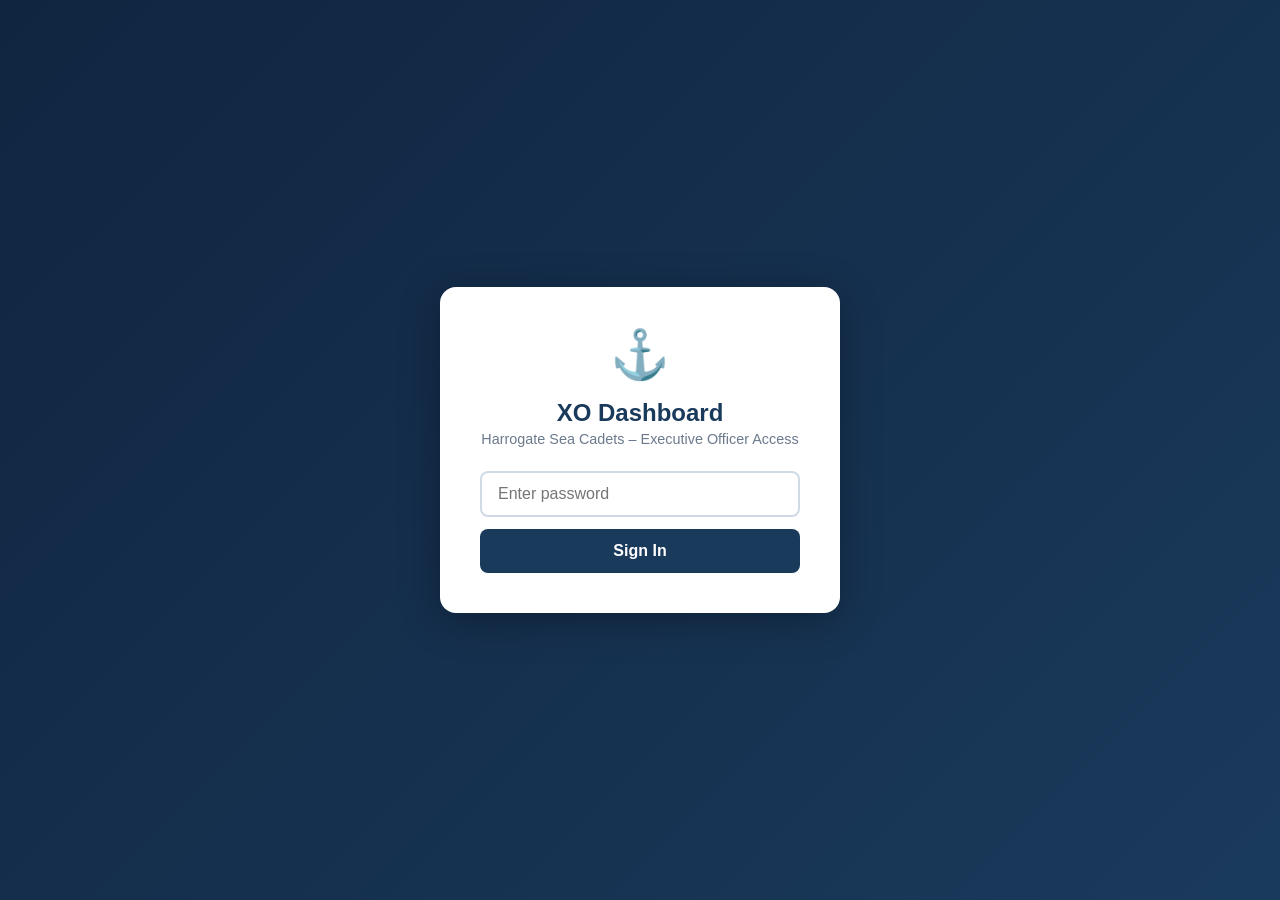
<file: xo/index.html>
<!DOCTYPE html>
<html lang="en">
<head>
<meta charset="UTF-8"/>
<meta name="viewport" content="width=device-width,initial-scale=1"/>
<title>XO Dashboard – Harrogate Sea Cadets</title>
<style>
*{box-sizing:border-box;margin:0;padding:0}
:root{
  --navy:#1a3a5c;--navy-dark:#102540;--navy-light:#234f7d;
  --gold:#c9a84c;--gold-light:#e8c76a;
  --white:#fff;--bg:#f0f4f8;--card:#fff;
  --text:#1a2535;--muted:#6b7a8d;--border:#d0dae6;
  --green:#2e7d32;--red:#c62828;--orange:#e65100;
  --radius:10px;--shadow:0 2px 12px rgba(0,0,0,.08);
}
body{font-family:-apple-system,BlinkMacSystemFont,'Segoe UI',sans-serif;background:var(--bg);color:var(--text);min-height:100vh}
#login-screen{display:flex;align-items:center;justify-content:center;min-height:100vh;background:linear-gradient(135deg,var(--navy-dark),var(--navy))}
.login-card{background:var(--white);border-radius:16px;padding:40px;width:100%;max-width:400px;box-shadow:0 8px 40px rgba(0,0,0,.3);text-align:center}
.login-card .anchor{font-size:48px;margin-bottom:16px}
.login-card h1{color:var(--navy);font-size:1.5rem;margin-bottom:4px}
.login-card p{color:var(--muted);font-size:.9rem;margin-bottom:24px}
.login-card input{width:100%;padding:12px 16px;border:2px solid var(--border);border-radius:8px;font-size:1rem;margin-bottom:12px;outline:none;transition:border .2s}
.login-card input:focus{border-color:var(--navy)}
.login-card .btn-login{width:100%;padding:13px;background:var(--navy);color:var(--white);border:none;border-radius:8px;font-size:1rem;font-weight:600;cursor:pointer}
.login-error{color:var(--red);font-size:.85rem;margin-top:8px;display:none}
#app{display:none;min-height:100vh}
header{background:linear-gradient(90deg,var(--navy-dark),var(--navy));color:var(--white);padding:0 24px;display:flex;align-items:center;gap:16px;height:60px;box-shadow:0 2px 8px rgba(0,0,0,.2)}
header .logo{font-size:1.4rem}
header h1{font-size:1.1rem;font-weight:600;flex:1}
header .badge{background:var(--gold);color:var(--navy-dark);font-size:.7rem;font-weight:700;padding:2px 8px;border-radius:12px}
.sync-bar{background:var(--navy-light);color:var(--white);padding:8px 24px;font-size:.82rem;display:flex;align-items:center;gap:12px;flex-wrap:wrap}
.sync-bar button{padding:5px 14px;border-radius:6px;font-size:.8rem;font-weight:600;cursor:pointer;border:none}
.btn-sync-gold{background:var(--gold);color:var(--navy-dark)}
.btn-sync-ghost{background:rgba(255,255,255,0.15);color:#fff;border:1px solid rgba(255,255,255,0.3)!important}
#sync-status{margin-left:auto;font-size:.78rem;opacity:.8}
nav{background:var(--white);border-bottom:2px solid var(--border);padding:0 24px;display:flex;gap:4px}
.nav-btn{padding:14px 18px;border:none;background:none;cursor:pointer;font-size:.9rem;color:var(--muted);font-weight:500;border-bottom:3px solid transparent;transition:all .2s}
.nav-btn.active,.nav-btn:hover{color:var(--navy);border-bottom-color:var(--navy)}
main{padding:24px;max-width:1200px;margin:0 auto}
.page{display:none}.page.active{display:block}
.page-header{display:flex;align-items:center;justify-content:space-between;margin-bottom:24px;flex-wrap:wrap;gap:12px}
.page-header h2{font-size:1.3rem;color:var(--navy)}
.btn{padding:10px 20px;border-radius:8px;border:none;font-size:.88rem;font-weight:600;cursor:pointer;transition:all .2s;display:inline-flex;align-items:center;gap:6px}
.btn-primary{background:var(--navy);color:var(--white)}.btn-primary:hover{background:var(--navy-light)}
.btn-success{background:var(--green);color:var(--white)}
.btn-danger{background:var(--red);color:var(--white)}
.btn-outline{background:var(--white);color:var(--navy);border:2px solid var(--navy)}.btn-outline:hover{background:var(--navy);color:var(--white)}
.btn-sm{padding:6px 12px;font-size:.8rem}
.btn-gold{background:var(--gold);color:var(--navy-dark)}.btn-gold:hover{background:var(--gold-light)}
.events-grid{display:grid;grid-template-columns:repeat(auto-fill,minmax(320px,1fr));gap:16px}
.event-card{background:var(--card);border-radius:var(--radius);box-shadow:var(--shadow);overflow:hidden;transition:transform .2s}.event-card:hover{transform:translateY(-2px)}
.event-card-header{background:var(--navy);color:var(--white);padding:16px;display:flex;justify-content:space-between;align-items:flex-start}
.event-card-header h3{font-size:1rem;font-weight:600;margin-right:8px}
.status-badge{font-size:.7rem;font-weight:700;padding:3px 10px;border-radius:10px;white-space:nowrap;text-transform:uppercase}
.status-published{background:#e8f5e9;color:var(--green)}.status-draft{background:#fff3e0;color:var(--orange)}.status-archived{background:#f5f5f5;color:#666}
.event-card-body{padding:16px}
.event-meta{display:flex;flex-direction:column;gap:6px;margin-bottom:12px}
.event-meta-item{display:flex;align-items:center;gap:8px;font-size:.85rem;color:var(--muted)}
.event-meta-item .icon{width:16px;text-align:center}
.event-desc{font-size:.85rem;color:var(--text);margin-bottom:12px;line-height:1.5}
.event-card-actions{display:flex;gap:8px;flex-wrap:wrap;padding:0 16px 16px}
.form-section{background:var(--card);border-radius:var(--radius);box-shadow:var(--shadow);padding:24px;margin-bottom:20px}
.form-section h3{font-size:1rem;font-weight:600;color:var(--navy);margin-bottom:16px;padding-bottom:8px;border-bottom:2px solid var(--border)}
.form-row{display:grid;grid-template-columns:1fr 1fr;gap:16px;margin-bottom:16px}
.form-row.single{grid-template-columns:1fr}
.form-group{display:flex;flex-direction:column;gap:6px}
.form-group label{font-size:.85rem;font-weight:600;color:var(--text)}
.form-group input,.form-group select,.form-group textarea{padding:10px 14px;border:2px solid var(--border);border-radius:8px;font-size:.9rem;outline:none;transition:border .2s;font-family:inherit}
.form-group input:focus,.form-group select:focus,.form-group textarea:focus{border-color:var(--navy)}
.form-group textarea{resize:vertical;min-height:80px}
.field-builder{background:#f8fafc;border-radius:8px;border:2px dashed var(--border);padding:16px;margin-bottom:16px}
.field-item{background:var(--white);border:1px solid var(--border);border-radius:8px;padding:14px;margin-bottom:10px;display:flex;gap:12px;align-items:flex-start}
.field-item-body{flex:1;display:grid;grid-template-columns:1fr 160px;gap:10px;align-items:center}
.field-item-controls{display:flex;flex-direction:column;gap:4px}
.field-item-controls button{background:none;border:1px solid var(--border);border-radius:4px;padding:3px 7px;cursor:pointer;font-size:.75rem;color:var(--muted)}
.field-item-controls button:hover{background:var(--bg)}
.field-options-row{grid-column:1/-1;margin-top:6px}
.field-options-row input{width:100%;padding:8px 12px;border:1px solid var(--border);border-radius:6px;font-size:.82rem;outline:none}
.add-field-bar{display:flex;gap:8px;flex-wrap:wrap;margin-top:10px;align-items:center}
.add-field-bar button{padding:6px 14px;border-radius:6px;border:1px solid var(--border);background:var(--white);cursor:pointer;font-size:.8rem;transition:all .2s}
.add-field-bar button:hover{background:var(--navy);color:var(--white);border-color:var(--navy)}
.required-toggle{display:flex;align-items:center;gap:6px;font-size:.82rem;color:var(--muted);cursor:pointer}
.required-toggle input{width:auto;cursor:pointer}
.field-type-tag{font-size:.72rem;font-weight:700;color:var(--navy);background:#e8eef5;padding:2px 8px;border-radius:4px;text-transform:uppercase}
.responses-table-wrap{overflow-x:auto;border-radius:var(--radius);box-shadow:var(--shadow)}
table{width:100%;border-collapse:collapse;background:var(--white)}
th{background:var(--navy);color:var(--white);padding:12px 16px;text-align:left;font-size:.82rem;font-weight:600;white-space:nowrap}
td{padding:11px 16px;border-bottom:1px solid var(--border);font-size:.85rem;vertical-align:top}
tr:last-child td{border-bottom:none}
tr:hover td{background:#f8fafc}
.no-data{text-align:center;padding:40px;color:var(--muted)}
.event-select{padding:10px 14px;border:2px solid var(--border);border-radius:8px;font-size:.9rem;min-width:280px;outline:none}
.event-select:focus{border-color:var(--navy)}
.stats-row{display:grid;grid-template-columns:repeat(auto-fill,minmax(175px,1fr));gap:16px;margin-bottom:24px}
.stat-card{background:var(--white);border-radius:var(--radius);padding:20px;box-shadow:var(--shadow);display:flex;align-items:center;gap:12px}
.stat-icon{font-size:1.8rem}
.stat-val{font-size:1.6rem;font-weight:700;color:var(--navy)}
.stat-label{font-size:.8rem;color:var(--muted)}
#toast{position:fixed;bottom:24px;right:24px;background:var(--navy);color:var(--white);padding:12px 20px;border-radius:10px;box-shadow:0 4px 20px rgba(0,0,0,.2);font-size:.9rem;transform:translateY(100px);transition:transform .3s;z-index:999;max-width:320px}
#toast.show{transform:translateY(0)}.toast-success{background:var(--green)!important}.toast-error{background:var(--red)!important}
.modal-overlay{position:fixed;inset:0;background:rgba(0,0,0,.5);display:none;align-items:center;justify-content:center;z-index:900}
.modal-overlay.open{display:flex}
.modal{background:var(--white);border-radius:14px;padding:28px;max-width:480px;width:90%;box-shadow:0 10px 50px rgba(0,0,0,.3)}
.modal h3{font-size:1.1rem;font-weight:700;color:var(--navy);margin-bottom:12px}
.modal p{color:var(--muted);font-size:.9rem;line-height:1.5}
.modal-actions{display:flex;gap:10px;justify-content:flex-end;margin-top:20px}
.loading{text-align:center;padding:40px;color:var(--muted)}
.spinner{display:inline-block;width:32px;height:32px;border:3px solid var(--border);border-top-color:var(--navy);border-radius:50%;animation:spin .8s linear infinite;margin-bottom:8px}
@keyframes spin{to{transform:rotate(360deg)}}
@media(max-width:640px){.form-row{grid-template-columns:1fr}.events-grid{grid-template-columns:1fr}.stats-row{grid-template-columns:1fr 1fr}.sync-bar{gap:8px}}
</style>
</head>
<body>

<div id="login-screen">
  <div class="login-card">
    <div class="anchor">&#9875;</div>
    <h1>XO Dashboard</h1>
    <p>Harrogate Sea Cadets &ndash; Executive Officer Access</p>
    <input type="password" id="pw-input" placeholder="Enter password" onkeydown="if(event.key==='Enter')doLogin()"/>
    <button class="btn-login" onclick="doLogin()">Sign In</button>
    <div class="login-error" id="login-error">Incorrect password. Please try again.</div>
  </div>
</div>

<div id="app">
  <header>
    <span class="logo">&#9875;</span>
    <h1>XO Dashboard &ndash; Harrogate Sea Cadets</h1>
    <span class="badge">XO ONLY</span>
  </header>
  <div class="sync-bar">
    <span>&#x1F504; Auto-syncs nightly at 10pm</span>
    <button class="btn-sync-gold" onclick="requestSync()">&#x26A1; Sync to GitHub Now</button>
    <button class="btn-sync-ghost" onclick="refreshData()">&#x21BB; Refresh Data</button>
    <span id="sync-status">–</span>
  </div>
  <nav>
    <button class="nav-btn active" onclick="showPage('events')">&#x1F4CB; Events</button>
    <button class="nav-btn" onclick="showPage('create')">&#x2795; New Event</button>
    <button class="nav-btn" onclick="showPage('responses')">&#x1F4CA; Responses</button>
  </nav>
  <main>

    <div class="page active" id="page-events">
      <div class="page-header">
        <h2>All Events</h2>
        <button class="btn btn-primary" onclick="showPage('create')">&#x2795; New Event</button>
      </div>
      <div class="stats-row" id="stats-row"></div>
      <div class="events-grid" id="events-grid">
        <div class="loading"><div class="spinner"></div><div>Loading events&hellip;</div></div>
      </div>
    </div>

    <div class="page" id="page-create">
      <div class="page-header">
        <h2 id="form-title">New Event</h2>
        <button class="btn btn-outline" onclick="showPage('events')">&#x2190; Back</button>
      </div>
      <form id="event-form" onsubmit="return false">
        <input type="hidden" id="edit-event-id"/>
        <div class="form-section">
          <h3>Event Details</h3>
          <div class="form-row">
            <div class="form-group"><label>Event Title *</label><input type="text" id="f-title" required placeholder="e.g. Easter Sailing Course"/></div>
            <div class="form-group"><label>Location</label><input type="text" id="f-location" placeholder="e.g. Ripon Sailing Club"/></div>
          </div>
          <div class="form-row">
            <div class="form-group"><label>Start Date *</label><input type="date" id="f-date-from" required/></div>
            <div class="form-group"><label>End Date *</label><input type="date" id="f-date-to" required/></div>
          </div>
          <div class="form-row">
            <div class="form-group"><label>Max Participants</label><input type="number" id="f-max" placeholder="Leave blank for unlimited" min="1"/></div>
            <div class="form-group"><label>Status</label>
              <select id="f-status">
                <option value="draft">Draft (hidden from parents)</option>
                <option value="published">Published (visible to parents)</option>
                <option value="archived">Archived</option>
              </select>
            </div>
          </div>
          <div class="form-row single">
            <div class="form-group"><label>Description</label><textarea id="f-description" placeholder="Describe the event&hellip;"></textarea></div>
          </div>
        </div>
        <div class="form-section">
          <h3>Signup Form Fields</h3>
          <p style="font-size:.85rem;color:var(--muted);margin-bottom:16px">Build the form parents will fill in when signing up.</p>
          <div class="field-builder" id="field-builder">
            <div id="fields-list"></div>
            <div class="add-field-bar">
              <span style="font-size:.82rem;color:var(--muted)">Add field:</span>
              <button type="button" onclick="addField('text')">&#x1F4DD; Text</button>
              <button type="button" onclick="addField('email')">&#x1F4E7; Email</button>
              <button type="button" onclick="addField('phone')">&#x1F4DE; Phone</button>
              <button type="button" onclick="addField('number')">&#x1F522; Number</button>
              <button type="button" onclick="addField('date')">&#x1F4C5; Date</button>
              <button type="button" onclick="addField('textarea')">&#x1F4C4; Long Text</button>
              <button type="button" onclick="addField('dropdown')">&#x1F4CB; Dropdown</button>
              <button type="button" onclick="addField('checkbox')">&#x2611; Checkbox</button>
            </div>
          </div>
        </div>
        <div style="display:flex;gap:12px;flex-wrap:wrap">
          <button type="button" class="btn btn-primary" onclick="saveEvent('draft')">&#x1F4BE; Save as Draft</button>
          <button type="button" class="btn btn-success" onclick="saveEvent('published')">&#x1F680; Save &amp; Publish</button>
          <button type="button" id="delete-btn" class="btn btn-danger" style="display:none" onclick="deleteEvent()">&#x1F5D1; Delete Event</button>
        </div>
      </form>
    </div>

    <div class="page" id="page-responses">
      <div class="page-header">
        <h2>Responses</h2>
        <button class="btn btn-gold" id="export-csv-btn" onclick="exportCSV()" style="display:none">&#x2B07; Export CSV</button>
      </div>
      <div style="margin-bottom:20px;display:flex;align-items:center;gap:12px;flex-wrap:wrap">
        <select class="event-select" id="response-event-select" onchange="loadResponses()">
          <option value="">Select an event&hellip;</option>
        </select>
        <span id="response-count" style="font-size:.85rem;color:var(--muted)"></span>
      </div>
      <div id="responses-table-container"><div class="no-data">Select an event above to view responses.</div></div>
    </div>

  </main>
</div>

<div class="modal-overlay" id="delete-modal">
  <div class="modal">
    <h3>&#x26A0; Delete Event?</h3>
    <p>This will permanently delete the event, all its form fields, and all signup responses. This cannot be undone.</p>
    <div class="modal-actions">
      <button class="btn btn-outline" onclick="closeModal()">Cancel</button>
      <button class="btn btn-danger" onclick="confirmDelete()">Delete Permanently</button>
    </div>
  </div>
</div>

<div id="toast"></div>

<script>
const WEBHOOK_URL = "https://hooks.tasklet.ai/whe_v1r68mdafd7qcat27gmx";
const XO_TOKEN = "5d4898afe0e104c67ac8cc6793ab5c3f80932e47efdab0fd";
const DATA_BASE = "https://raw.githubusercontent.com/HarrogateSCC/cadet-events/main/data";
const PW_HASH = "48b6a90e69bc1328864f8b0d466b2b71b5ddce9b7e70844066a3c94d432c0c2e";

let allEvents = [], allResponses = [], editingEventId = null, fieldCounter = 0, pendingDeleteId = null;

async function sha256(str) {
  const buf = await crypto.subtle.digest('SHA-256', new TextEncoder().encode(str));
  return Array.from(new Uint8Array(buf)).map(b => b.toString(16).padStart(2,'0')).join('');
}

async function doLogin() {
  const hash = await sha256(document.getElementById('pw-input').value);
  if (hash === PW_HASH) {
    sessionStorage.setItem('xo_auth','1');
    document.getElementById('login-screen').style.display='none';
    document.getElementById('app').style.display='block';
    refreshData();
  } else {
    document.getElementById('login-error').style.display='block';
  }
}

function showPage(name) {
  document.querySelectorAll('.page').forEach(p=>p.classList.remove('active'));
  document.querySelectorAll('.nav-btn').forEach(b=>b.classList.remove('active'));
  document.getElementById('page-'+name).classList.add('active');
  const idx={'events':0,'create':1,'responses':2};
  document.querySelectorAll('.nav-btn')[idx[name]].classList.add('active');
  if (name==='create' && !editingEventId) resetForm();
  if (name==='responses') populateResponseSelect();
}

async function refreshData() {
  try {
    const t = Date.now();
    const [er,rr] = await Promise.all([
      fetch(DATA_BASE+'/events.json?t='+t),
      fetch(DATA_BASE+'/responses.json?t='+t)
    ]);
    if (er.ok) { const d=await er.json(); allEvents=d.events||[]; }
    if (rr.ok) { const d=await rr.json(); allResponses=d.responses||[]; }
    document.getElementById('sync-status').textContent='Refreshed: '+new Date().toLocaleTimeString();
    renderEvents();
    populateResponseSelect();
    if (document.getElementById('page-responses').classList.contains('active')) loadResponses();
  } catch(e) {
    showToast('Could not load data','error');
  }
}

function fmtDate(from,to) {
  if (!from) return '–';
  const f=new Date(from+'T12:00:00Z'),months=['Jan','Feb','Mar','Apr','May','Jun','Jul','Aug','Sep','Oct','Nov','Dec'];
  const fd=f.getUTCDate(),fm=months[f.getUTCMonth()],fy=f.getUTCFullYear();
  if (!to||from===to) return fd+' '+fm+' '+fy;
  const t=new Date(to+'T12:00:00Z'),td=t.getUTCDate(),tm=months[t.getUTCMonth()],ty=t.getUTCFullYear();
  if (fy===ty&&fm===tm) return fd+'–'+td+' '+fm+' '+fy;
  return fd+' '+fm+' – '+td+' '+tm+' '+ty;
}

function renderEvents() {
  const grid=document.getElementById('events-grid'),stats=document.getElementById('stats-row');
  if (!allEvents.length) {
    grid.innerHTML='<div class="no-data" style="grid-column:1/-1">No events yet. <a href="#" onclick="showPage(\'create\');return false">Create your first event &#x2192;</a></div>';
    stats.innerHTML=''; return;
  }
  const pub=allEvents.filter(e=>e.status==='published').length;
  const drft=allEvents.filter(e=>e.status==='draft').length;
  stats.innerHTML=`
    <div class="stat-card"><span class="stat-icon">&#x1F4C5;</span><div><div class="stat-val">${allEvents.length}</div><div class="stat-label">Total Events</div></div></div>
    <div class="stat-card"><span class="stat-icon">&#x2705;</span><div><div class="stat-val">${pub}</div><div class="stat-label">Published</div></div></div>
    <div class="stat-card"><span class="stat-icon">&#x270F;</span><div><div class="stat-val">${drft}</div><div class="stat-label">Drafts</div></div></div>
    <div class="stat-card"><span class="stat-icon">&#x1F465;</span><div><div class="stat-val">${allResponses.length}</div><div class="stat-label">Total Signups</div></div></div>
  `;
  grid.innerHTML=allEvents.map(ev=>{
    const rc=allResponses.filter(r=>r.event_id===ev.id).length;
    return `<div class="event-card">
      <div class="event-card-header"><h3>${esc(ev.title)}</h3><span class="status-badge status-${ev.status}">${ev.status}</span></div>
      <div class="event-card-body">
        <div class="event-meta">
          <div class="event-meta-item"><span class="icon">&#x1F4C5;</span>${fmtDate(ev.date_from,ev.date_to)}</div>
          ${ev.location?`<div class="event-meta-item"><span class="icon">&#x1F4CD;</span>${esc(ev.location)}</div>`:''}
          <div class="event-meta-item"><span class="icon">&#x1F465;</span>${rc} signup${rc!==1?'s':''}${ev.max_participants?' / max '+ev.max_participants:''}</div>
          <div class="event-meta-item"><span class="icon">&#x1F4DD;</span>${(ev.fields||[]).length} field${(ev.fields||[]).length!==1?'s':''}</div>
        </div>
        ${ev.description?`<div class="event-desc">${esc(ev.description)}</div>`:''}
      </div>
      <div class="event-card-actions">
        <button class="btn btn-outline btn-sm" onclick="editEvent('${ev.id}')">&#x270F; Edit</button>
        <button class="btn btn-sm" style="background:#e3f2fd;color:#1565c0" onclick="viewResponses('${ev.id}')">&#x1F4CA; Responses (${rc})</button>
        ${ev.status==='published'
          ?`<button class="btn btn-sm" style="background:#fff3e0;color:var(--orange)" onclick="togglePublish('${ev.id}','unpublish')">&#x23F8; Unpublish</button>`
          :`<button class="btn btn-success btn-sm" onclick="togglePublish('${ev.id}','publish')">&#x1F680; Publish</button>`
        }
      </div>
    </div>`;
  }).join('');
}

function viewResponses(id) { showPage('responses'); document.getElementById('response-event-select').value=id; loadResponses(); }

function resetForm() {
  editingEventId=null;
  ['edit-event-id','f-title','f-location','f-date-from','f-date-to','f-max','f-description'].forEach(id=>document.getElementById(id).value='');
  document.getElementById('f-status').value='draft';
  document.getElementById('fields-list').innerHTML='';
  document.getElementById('form-title').textContent='New Event';
  document.getElementById('delete-btn').style.display='none';
  fieldCounter=0;
  addField('text',{label:'Cadet Name',required:1,options:[]});
}

function editEvent(id) {
  const ev=allEvents.find(e=>e.id===id); if (!ev) return;
  editingEventId=id;
  document.getElementById('edit-event-id').value=id;
  document.getElementById('form-title').textContent='Edit: '+ev.title;
  document.getElementById('delete-btn').style.display='inline-flex';
  document.getElementById('f-title').value=ev.title||'';
  document.getElementById('f-location').value=ev.location||'';
  document.getElementById('f-date-from').value=ev.date_from||'';
  document.getElementById('f-date-to').value=ev.date_to||'';
  document.getElementById('f-max').value=ev.max_participants||'';
  document.getElementById('f-status').value=ev.status||'draft';
  document.getElementById('f-description').value=ev.description||'';
  document.getElementById('fields-list').innerHTML='';
  fieldCounter=0;
  (ev.fields||[]).forEach(f=>addField(f.field_type,f));
  showPage('create');
}

function addField(type,existing) {
  fieldCounter++;
  const fid='f'+fieldCounter;
  const label=existing?existing.label:'';
  const req=existing?existing.required:0;
  let opts='';
  if (existing&&existing.options) opts=Array.isArray(existing.options)?existing.options.join(', '):existing.options;
  const el=document.createElement('div');
  el.className='field-item'; el.dataset.fid=fid; el.dataset.type=type;
  el.innerHTML=`
    <div class="field-item-body">
      <div class="form-group" style="margin:0">
        <div style="display:flex;align-items:center;gap:8px;margin-bottom:4px">
          <span class="field-type-tag">${type}</span>
        </div>
        <input type="text" placeholder="Field label *" value="${esc(label)}" data-role="label" style="padding:8px 12px;font-size:.85rem;border:1px solid var(--border);border-radius:6px;outline:none;width:100%"/>
      </div>
      <label class="required-toggle"><input type="checkbox" ${req?'checked':''} data-role="required"/> Required</label>
      ${type==='dropdown'?`<div class="field-options-row"><input type="text" placeholder="Comma-separated options, e.g. Yes, No, Maybe" value="${esc(opts)}" data-role="options"/></div>`:''}
    </div>
    <div class="field-item-controls">
      <button type="button" onclick="moveField('${fid}','up')" title="Move up">&#9650;</button>
      <button type="button" onclick="moveField('${fid}','down')" title="Move down">&#9660;</button>
      <button type="button" onclick="removeField('${fid}')" style="color:var(--red)" title="Remove">&#x2715;</button>
    </div>
  `;
  document.getElementById('fields-list').appendChild(el);
}

function removeField(fid) { const el=document.querySelector('[data-fid="'+fid+'"]'); if(el) el.remove(); }
function moveField(fid,dir) {
  const el=document.querySelector('[data-fid="'+fid+'"]');
  if (!el) return;
  if (dir==='up'&&el.previousElementSibling) el.parentNode.insertBefore(el,el.previousElementSibling);
  if (dir==='down'&&el.nextElementSibling) el.parentNode.insertBefore(el.nextElementSibling,el);
}

function collectFields() {
  return Array.from(document.getElementById('fields-list').children).map((el,i)=>{
    const label=el.querySelector('[data-role=label]').value.trim();
    const req=el.querySelector('[data-role=required]').checked?1:0;
    const optEl=el.querySelector('[data-role=options]');
    const optionsArr=optEl?optEl.value.split(',').map(s=>s.trim()).filter(Boolean):[];
    return {field_type:el.dataset.type,label,required:req,options:JSON.stringify(optionsArr),field_order:i+1};
  }).filter(f=>f.label);
}

async function saveEvent(statusOverride) {
  const title=document.getElementById('f-title').value.trim();
  const df=document.getElementById('f-date-from').value;
  const dt=document.getElementById('f-date-to').value;
  if (!title||!df||!dt) { showToast('Please fill in title and dates','error'); return; }
  const evData={title,date_from:df,date_to:dt,
    location:document.getElementById('f-location').value.trim(),
    description:document.getElementById('f-description').value.trim(),
    status:statusOverride||document.getElementById('f-status').value,
    max_participants:document.getElementById('f-max').value?parseInt(document.getElementById('f-max').value):null};
  const fields=collectFields();
  const existingId=document.getElementById('edit-event-id').value;
  const payload=existingId
    ?{xo_command:'update_event',xo_token:XO_TOKEN,event_id:existingId,event:evData,fields}
    :{xo_command:'create_event',xo_token:XO_TOKEN,event:evData,fields};
  await sendXOCommand(payload,existingId?'Event updated! ✅':'Event created! ✅');
  editingEventId=null;
  showPage('events');
  setTimeout(refreshData,4000);
}

async function togglePublish(id,action) {
  await sendXOCommand({xo_command:action+'_event',xo_token:XO_TOKEN,event_id:id},
    action==='publish'?'Published! 🚀':'Unpublished');
  setTimeout(refreshData,4000);
}

function deleteEvent() {
  pendingDeleteId=document.getElementById('edit-event-id').value;
  document.getElementById('delete-modal').classList.add('open');
}
async function confirmDelete() {
  closeModal();
  if (!pendingDeleteId) return;
  await sendXOCommand({xo_command:'delete_event',xo_token:XO_TOKEN,event_id:pendingDeleteId},'Event deleted');
  editingEventId=null;
  showPage('events');
  setTimeout(refreshData,4000);
}
function closeModal() { document.getElementById('delete-modal').classList.remove('open'); }

async function requestSync() {
  await sendXOCommand({xo_command:'request_sync',xo_token:XO_TOKEN},'Sync queued! GitHub Pages updates in ~1 min 🔄');
}

async function sendXOCommand(payload,successMsg) {
  console.log('Sending to:', WEBHOOK_URL);
  console.log('Payload:', payload);
  try {
    let body;
    try {
      body = JSON.stringify(payload);
    } catch(e) {
      throw new Error('Failed to serialize payload: ' + e.message);
    }
    const response = await fetch(WEBHOOK_URL + "?t=552097",{method:'POST',body});
    showToast(successMsg||'Done!','success');
  } catch(e) {
    showToast('Error: '+e.name+' – '+e.message,'error');
  }
}

function populateResponseSelect() {
  const sel=document.getElementById('response-event-select'),cur=sel.value;
  sel.innerHTML='<option value="">Select an event&hellip;</option>';
  allEvents.forEach(ev=>{
    const c=allResponses.filter(r=>r.event_id===ev.id).length;
    const o=document.createElement('option');
    o.value=ev.id; o.textContent=ev.title+' ('+c+' signup'+(c!==1?'s':'')+')';
    sel.appendChild(o);
  });
  if (cur) sel.value=cur;
}

function loadResponses() {
  const eid=document.getElementById('response-event-select').value;
  const container=document.getElementById('responses-table-container');
  const expBtn=document.getElementById('export-csv-btn');
  if (!eid) { container.innerHTML='<div class="no-data">Select an event above.</div>'; expBtn.style.display='none'; return; }
  const ev=allEvents.find(e=>e.id===eid);
  const resps=allResponses.filter(r=>r.event_id===eid);
  document.getElementById('response-count').textContent=resps.length+' signup'+(resps.length!==1?'s':'');
  if (!resps.length) { container.innerHTML='<div class="no-data">No signups yet for this event.</div>'; expBtn.style.display='none'; return; }
  expBtn.style.display='inline-flex';
  const flds=ev?(ev.fields||[]).map(f=>f.label):[];
  const keys=flds.length?flds:[...new Set(resps.flatMap(r=>Object.keys(r.data||{})))];
  const hdr=['Submitted At',...keys];
  const rows=resps.map(r=>[new Date(r.submitted_at).toLocaleString(),...keys.map(k=>(r.data||{})[k]??'')]);
  container.innerHTML=`<div class="responses-table-wrap"><table>
    <thead><tr>${hdr.map(h=>`<th>${esc(h)}</th>`).join('')}</tr></thead>
    <tbody>${rows.map(row=>`<tr>${row.map(cell=>`<td>${esc(String(cell))}</td>`).join('')}</tr>`).join('')}</tbody>
  </table></div>`;
}

function exportCSV() {
  const eid=document.getElementById('response-event-select').value; if (!eid) return;
  const ev=allEvents.find(e=>e.id===eid);
  const resps=allResponses.filter(r=>r.event_id===eid);
  const flds=ev?(ev.fields||[]).map(f=>f.label):[];
  const keys=flds.length?flds:[...new Set(resps.flatMap(r=>Object.keys(r.data||{})))];
  const hdr=['Submitted At',...keys];
  const rows=resps.map(r=>[new Date(r.submitted_at).toLocaleString(),...keys.map(k=>(r.data||{})[k]??'')]);
  const csv=[hdr,...rows].map(r=>r.map(c=>'"'+String(c).replace(/"/g,'""')+'"').join(',')).join('\n');
  const a=document.createElement('a');
  a.href=URL.createObjectURL(new Blob([csv],{type:'text/csv'}));
  a.download=(ev?ev.title:'responses')+' - Signups.csv'; a.click();
}

function esc(s){return String(s||'').replace(/&/g,'&amp;').replace(/</g,'&lt;').replace(/>/g,'&gt;').replace(/"/g,'&quot;');}

let toastTimer;
function showToast(msg,type){
  const t=document.getElementById('toast');
  t.textContent=msg; t.className='show'+(type?' toast-'+type:'');
  clearTimeout(toastTimer); toastTimer=setTimeout(()=>t.className='',3500);
}

if (sessionStorage.getItem('xo_auth')==='1') {
  document.getElementById('login-screen').style.display='none';
  document.getElementById('app').style.display='block';
  refreshData();
}
</script>
</body>
</html>
</file>
